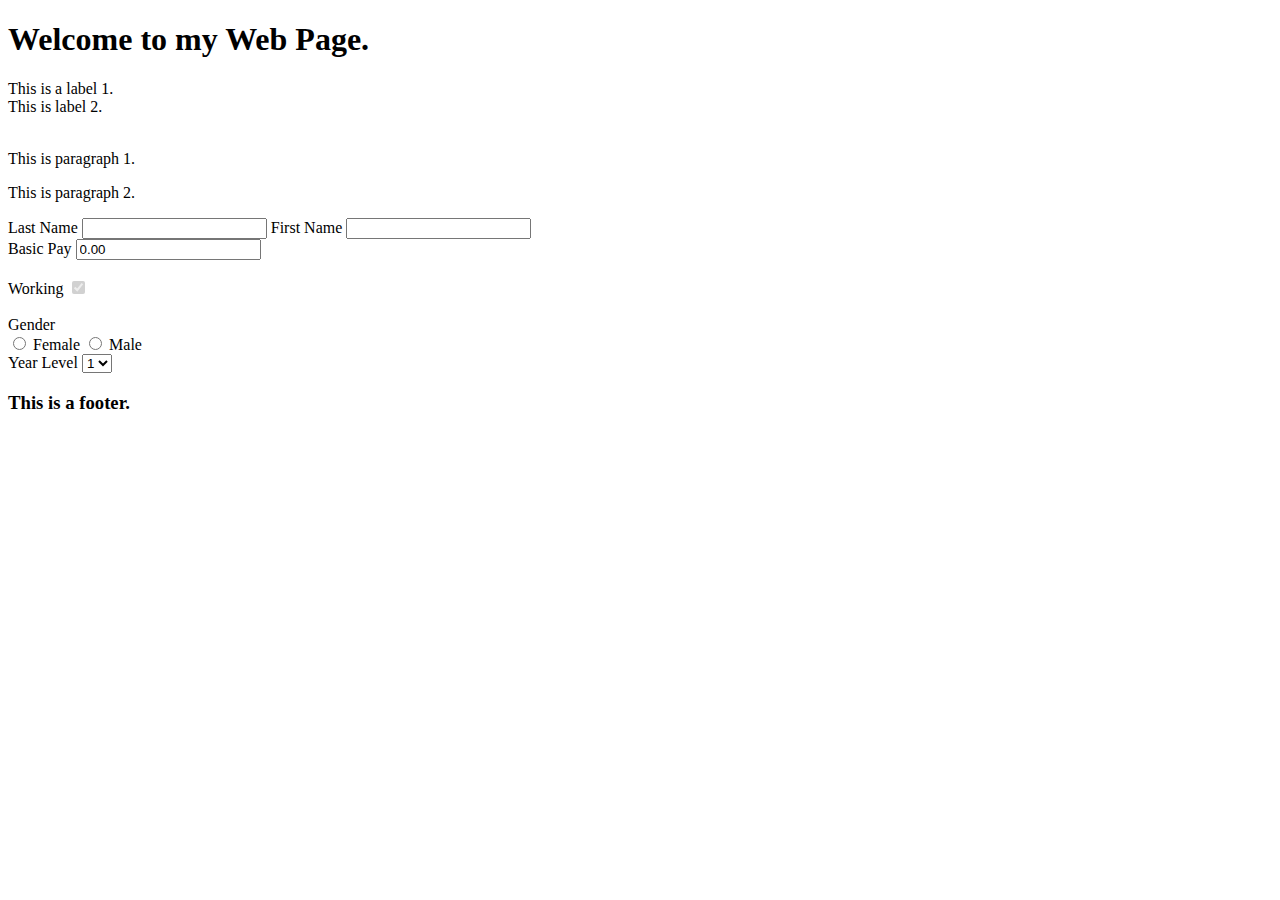
<file: Introduction to Computing/First Semester/Introduction to Web Development/My First Website/index.html>
<!DOCTYPE html>
<html>
    <header>
        <h1>Welcome to my Web Page.</h1>
    </header>
    <body>  
            <!-- Dividers and Labels -->
            <div>
                <label>This is a label 1.</label>
            </div>
            <aside>
                <label>This is label 2.</label>
            </aside>
            
            <br>

            <p>This is paragraph 1.</p>
            <p>This is paragraph 2.</p>

            <!-- Input tags -->
            <label for = "lname">Last Name</label>
                <input type = "text" id = "lname"></input>
            <label for ="fname">First Name</label>
                <input type = "text" id = "fname"></input>
                <br>
            <label for = "bpay">Basic Pay</label>
                <input type = "number" id = "bpay" value = "0.00"></input>
                <br>
                <br>
            <label for = "working">Working</label>
                <!-- Pre-ticks the checkbox -->
                <!-- Prohibits editing -->
                <input type = "checkbox" id = "working" checked disabled name = "working"></input>
                <br>
                <br>
            <div class = "gender">
                <label>Gender</label>
                <br>
                    <input type = "radio" id = "Female" name = "gender" value = "Female"></input>
                    <label for = "Female">Female</label>
                    <input type = "radio" id = "Male" name = "gender" value = "Male"></input>
                    <label for ="Male">Male</label>
                    <div class = "spacer"></div>
            </div>

            <!-- Select Tags -->
            <label for = "ylevel">Year Level</label>
            <select name = "ylevel" id = "level">
                <option value = "1">1</option>
                <option value = "2">2</option>
                <option value = "3">3</option>
                <option value = "4">4</option>
            </select>

    </body>
    <footer>
        <h3>This is a footer.</h3>
    </footer>
</html>
</file>
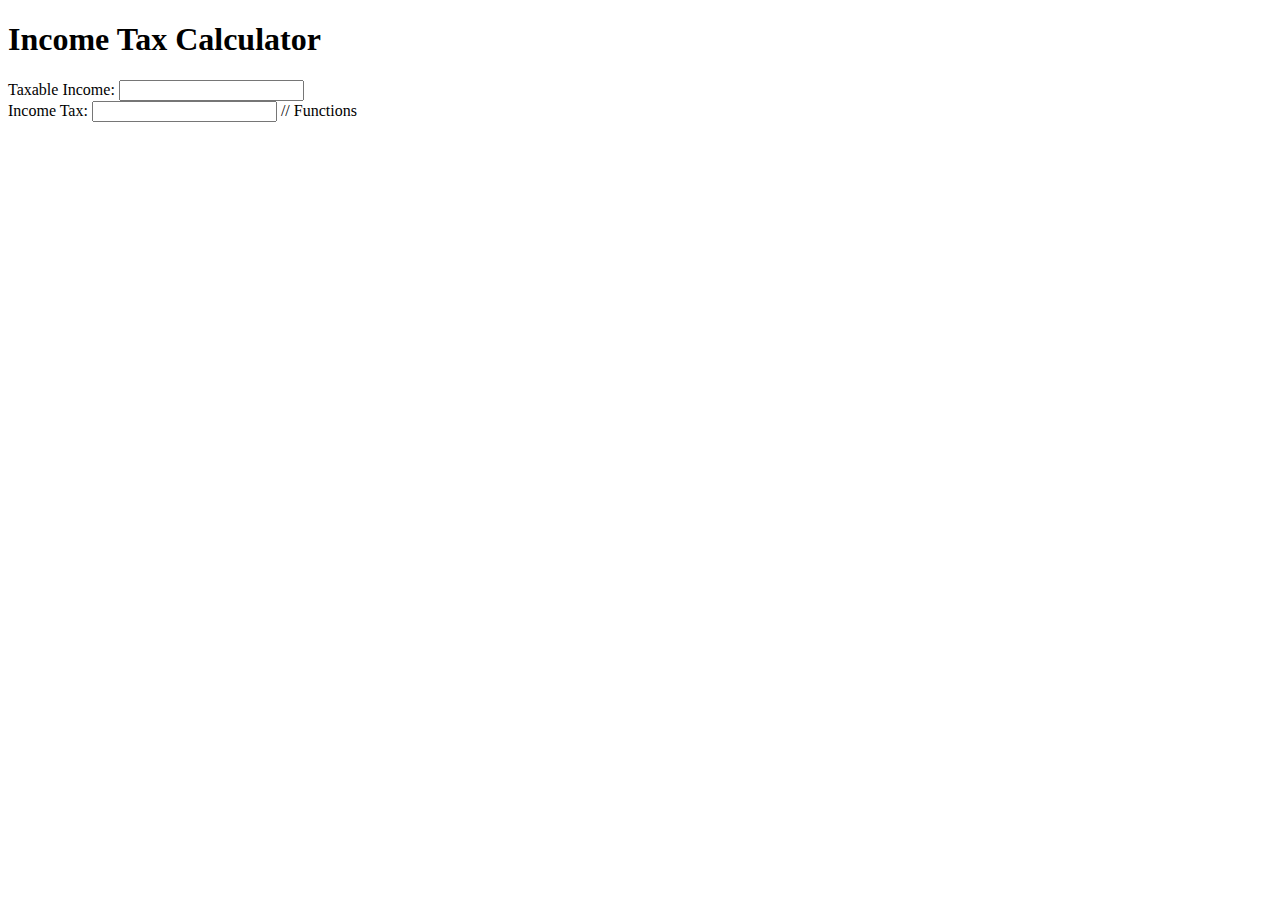
<file: Introduction to Computing/First Semester/Introduction to Web Development/HTML Projects/tax.html>
<!DOCTYPE html>
<html>
<body onload="addListeners()">

    <h1>Income Tax Calculator</h1>
    <label>Taxable Income:</label>
    <input type="number" id="ti" oninput="computeTax()">
    
    <br>
    
    <label>Income Tax:</label>
    <input type="number" id="incometax" readonly>

</body>

// Functions

<script>
    function addListeners() {
        document.getElementById("ti").addEventListener("keyup", computeTax())
    }

    function computeTax() {
        let basictax = 0, brackettax = 0, totaltax, incometax;

        // Get the taxable income entered by the user
        incometax = parseFloat(document.getElementById("ti").value);

        // Check if the input value is a valid number
        if (isNaN(incometax) || incometax < 0) {
            document.getElementById("incometax").value = "";
            return;
        }

        // Calculate tax based on income slabs
        if (incometax < 250000) {
            basictax = 0;
            brackettax = 0;
        }

        else if (incometax >= 250000 && incometax < 400000) {
            basictax = 0;
            brackettax = 0.20 * (incometax - 250000);
        }

        else if (incometax >= 400000 && incometax < 800000) {
            basictax = 30000; // flat tax for this bracket
            brackettax = 0.25 * (incometax - 400000);
        }

        else if (incometax >= 800000 && incometax < 2000000) {
            basictax = 130000; // flat tax for this bracket
            brackettax = 0.30 * (incometax - 800000);
        }

        else if (incometax >= 2000000 && incometax < 8000000) {
            basictax = 490000; // flat tax for this bracket
            brackettax = 0.32 * (incometax - 2000000);
        }

        else if (incometax >= 8000000) {
            basictax = 2410000; // flat tax for this bracket
            brackettax = 0.35 * (incometax - 8000000);
        }

        // Total tax calculation
        totaltax = Math.round(basictax + brackettax);

        // Display the tax in the output field
        document.getElementById("incometax").value = totaltax;

        // Log the result for debugging
        console.log("Income Tax:", totaltax);
    }
</script>

</html>
</file>
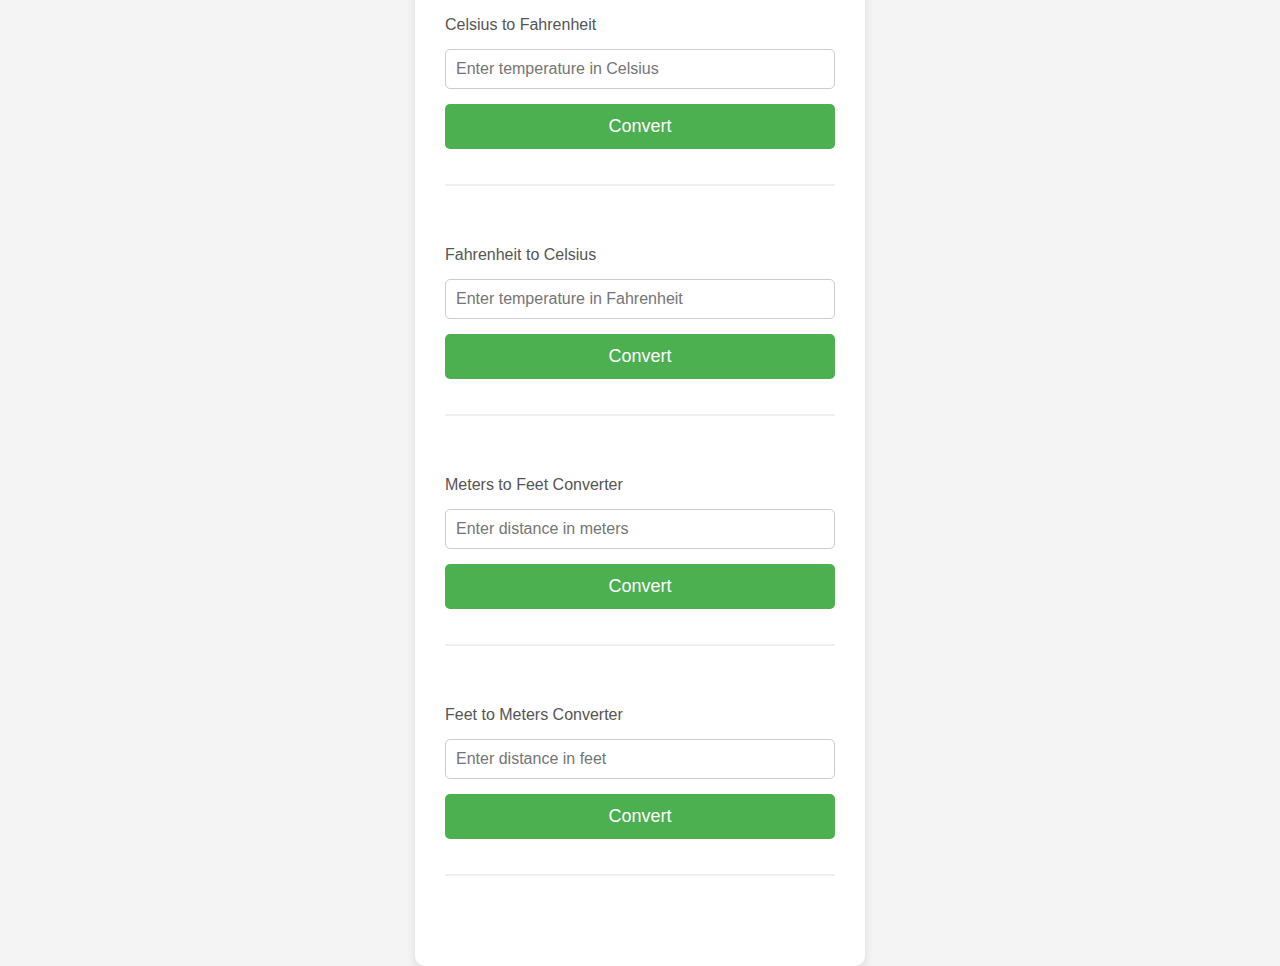
<file: Introduction to Computing/First Semester/Introduction to Web Development/HTML Projects/Calculators (Assignment 1)/calculator.html>
<!DOCTYPE html>
<html lang="en">
<head>
    <meta charset ="UTF-8">
    <title>Unit Converter</title>
    <link rel="stylesheet" href="styles.css">
</head>

<body>
    <div class="container">
        <h1>Unit Converter</h1>

        <!-- For Celsius to Fahrenheit -->
         <div class="converter">
            <label for="celsiusInput">Celsius to Fahrenheit</label>
            <input type="number" id="celsiusInput" placeholder="Enter temperature in Celsius">
            <button onclick="convertCelsiusToFahrenheit()">Convert</button>
            <div id="celsiusResult" class="result"></div>
         </div>

         <!-- For Fahrenheit to Celsius -->
          <div class="converter">
            <label for="fahrenheitInput">Fahrenheit to Celsius</label>
            <input type="number" id="fahrenheitInput" placeholder="Enter temperature in Fahrenheit">
            <button onclick="convertFahrenheitToCelsius()">Convert</button>
            <div id="fahrenheitResult" class="result"></div>
          </div>

        <!-- For Meters to Feet -->
         <div class="converter">
           <label for="metersInput">Meters to Feet Converter</label>
           <input type="number" id="metersInput" placeholder="Enter distance in meters">
           <button onclick="convertMetersToFeet()">Convert</button>
           <div id="metersResult" class="result"></div>
         </div>
        
         <!-- For Feet to Meters -->
          <div class="converter">
            <label for="feetInput">Feet to Meters Converter</label>
            <input type="number" id="feetInput" placeholder="Enter distance in feet">
            <button onclick="convertFeetToMeters()">Convert</button>
            <div id="feetResult" class="result"></div>
          </div>

    </div>

    <script src="scripts1.js"></script>
</body>
</html>
</file>
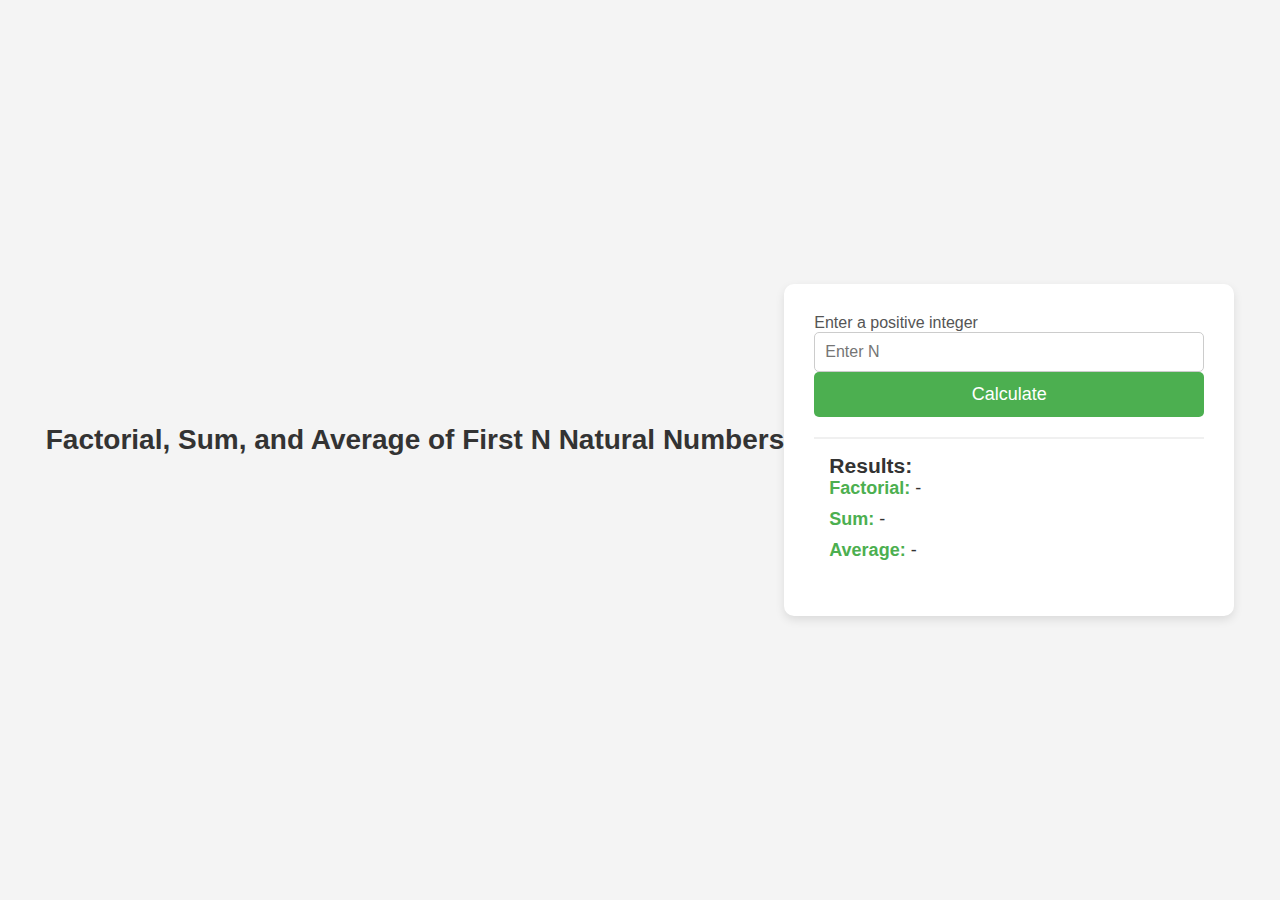
<file: Introduction to Computing/First Semester/Introduction to Web Development/HTML Projects/Calculators (Assignment 1)/calculator3.html>
<!DOCTYPE html>
<html lang="en">
    <head>
        <meta charset="UTF-8">
        <meta name="viewport" content="width=device-width, initial-scale=1.0">
        <title>Factorial, Sum, and Average of First N Natural Numbers</title>
        <link rel="stylesheet" href="styles.css">
    </head>
    <body>
        <h1>Factorial, Sum, and Average of First N Natural Numbers</h1>
        <div class="container">
            <label for="numberInput">Enter a positive integer</label>
            <input type="number" id="numberInput" min="1" placeholder="Enter N">
            <button onclick="calculate()">Calculate</button>

            <!-- Static result area (updates using JavaScript) -->
            <div id="initialResult" class="result">
                <h3>Results:</h3>
                <p><strong>Factorial:</strong> <span id="factorialResult">-</span></p>
                <p><strong>Sum:</strong> <span id="sumResult">-</span></p>
                <p><strong>Average:</strong> <span id="averageResult">-</span></p>
            </div>
        </div>

        <!-- Importing the JavaScript file -->
        <script src="scripts3.js"></script>
    </body>
</html>
</file>
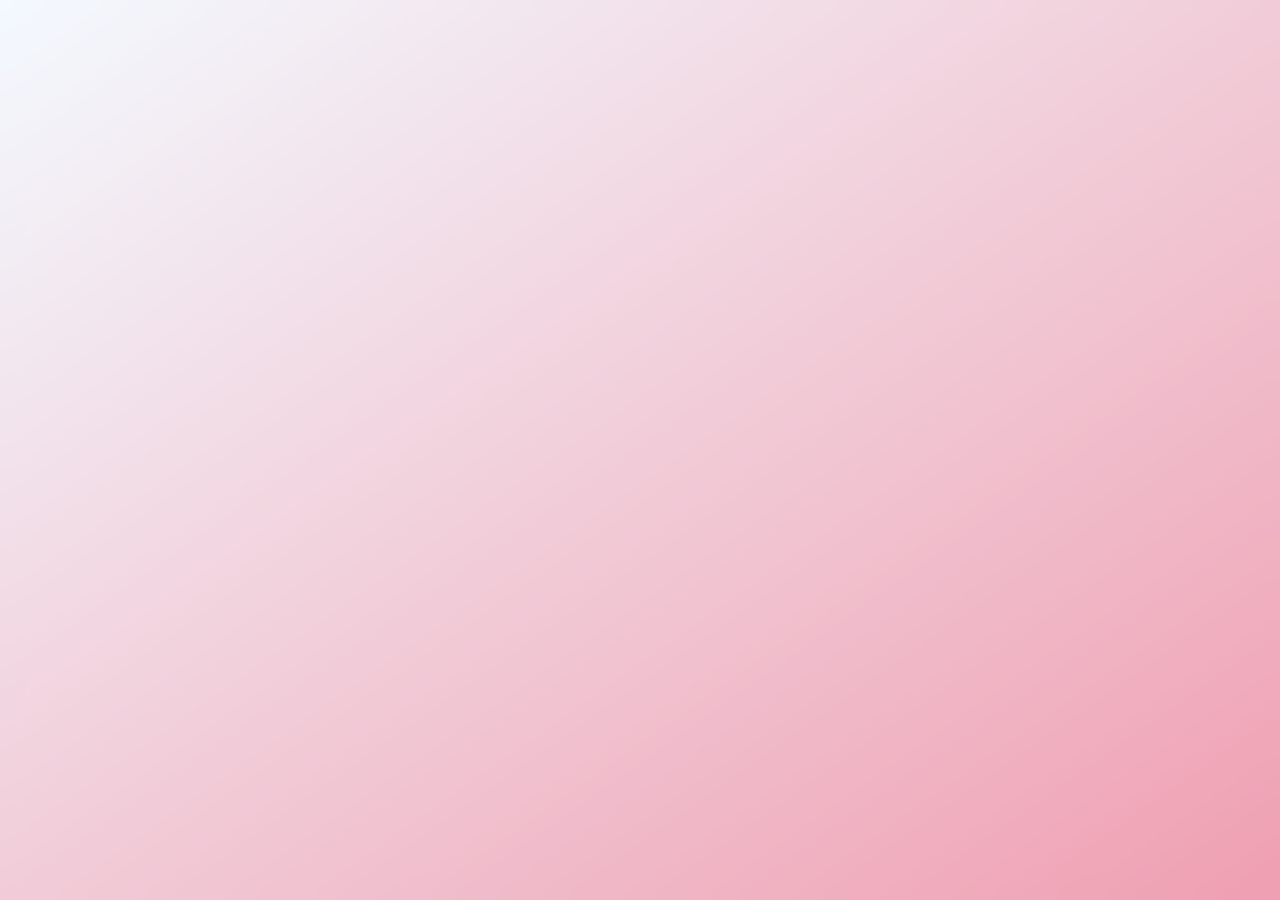
<file: Introduction to Computing/First Semester/Introduction to Web Development/HTML Projects/Calculators (Assignment 1-4) – Published and Completed/calculator2.html>
<!DOCTYPE html>
<html lang="en">
<head>
    <meta charset="UTF-8">
    <meta name="viewport" content="width=device-width, initial-scale=1.0">
    <title>Income Tax Calculator</title>
    <link rel="stylesheet" href="incometax.css">
    <!-- Google Fonts -->
    <link rel="preconnect" href="https://fonts.googleapis.com">
    <link rel="preconnect" href="https://fonts.gstatic.com" crossorigin>
    <link href="https://fonts.googleapis.com/css2?family=Funnel+Sans:ital,wght@0,300..800;1,300..800&display=swap" rel="stylesheet">
</head>
<body>
    <div class="container">
        <h1>Income Tax Calculator</h1>
        <div class="calculator-box">
            <label for="taxableIncome">Enter Taxable Income (in PHP):</label>
            <input type="number" id="taxableIncome" placeholder="Enter amount in PHP">
        </div>
        <!-- Results Section -->
        <div class="result-container">
            <div class="result-row">
                <div class="result-box">
                    <label for="displayIncome">Taxable Income</label>
                    <p id="displayIncome">-</p>
                </div>
                <div class="result-box">
                    <label for="displayTax">Income Tax</label>
                    <p id="displayTax">-</p>
                </div>
            </div>
        </div>
    </div>
    <script src="scripts2.js"></script>
</body>
</html>
</file>
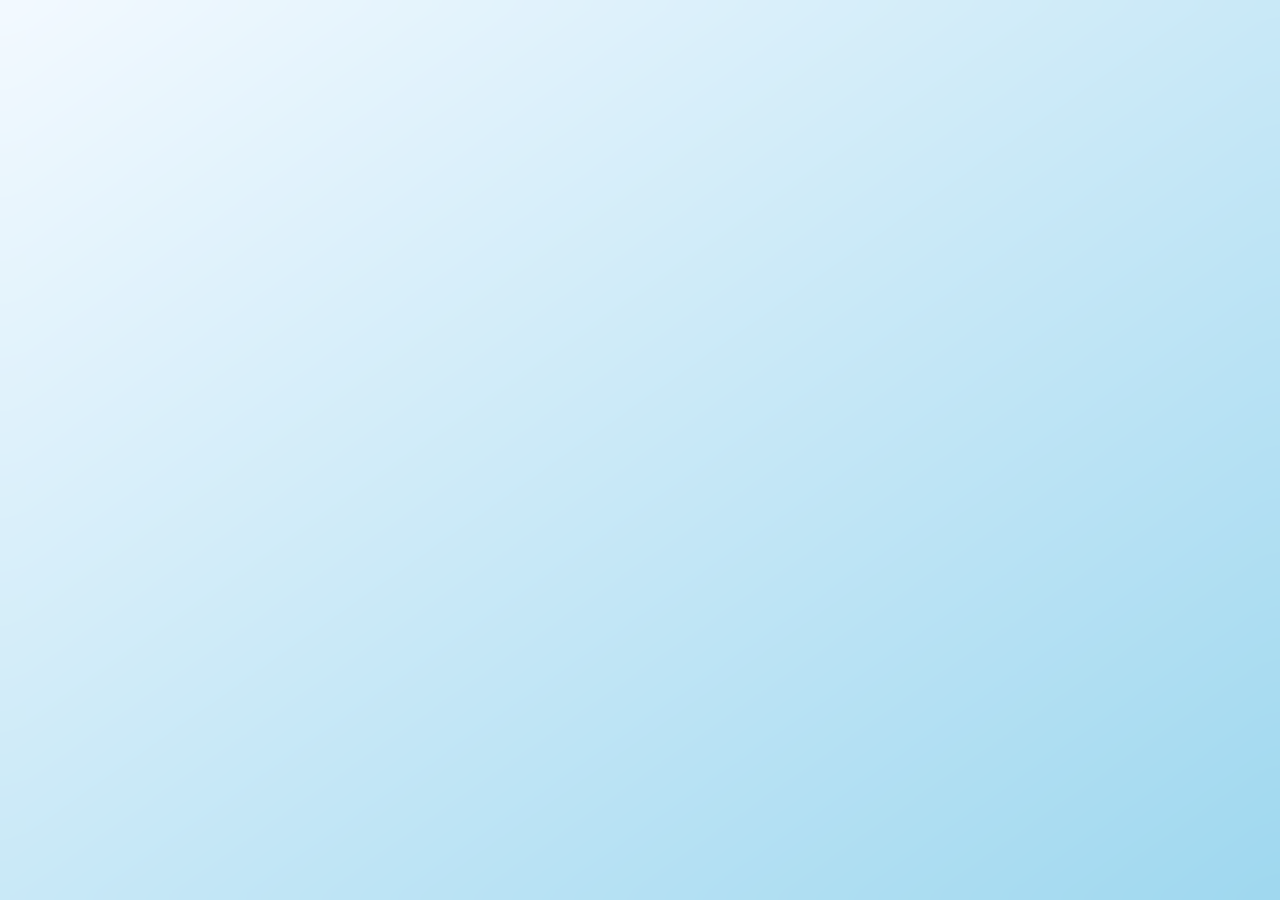
<file: Introduction to Computing/First Semester/Introduction to Web Development/HTML Projects/Calculators (Assignment 1-4) – Published and Completed/calculator3.html>
<!DOCTYPE html>
<html lang="en">
<head>
    <meta charset="UTF-8">
    <meta name="viewport" content="width=device-width, initial-scale=1.0">
    <title>Factorial, Sum, and Average Calculator</title>
    <link rel="stylesheet" href="factorial.css">
    <link rel="preconnect" href="https://fonts.googleapis.com">
    <link rel="preconnect" href="https://fonts.gstatic.com" crossorigin>
    <link href="https://fonts.googleapis.com/css2?family=Funnel+Sans:ital,wght@0,300..800;1,300..800&display=swap" rel="stylesheet">
</head>
<body>
    <div class="container">
        <h1>Factorial, Sum, and Average of First N Natural Numbers</h1>
        <div class="calculator-box">
            <label for="numberInput">Enter an integer</label>
            <input type="number" id="numberInput" placeholder="Enter an integer to calculate">
        </div>
        <div class="result-container">
            <div class="result-row">
                <div class="result-box">
                    <label for="factorial">Factorial</label>
                    <p id="factorialResult">-</p>
                </div>
                <div class="result-box">
                    <label for="sum">Sum</label>
                    <p id="sumResult">-</p>
                </div>
                <div class="result-box">
                    <label for="average">Average</label>
                    <p id="averageResult">-</p>
                </div>
            </div>
        </div>
    </div>
    <script src="scripts3.js"></script>
</body>
</html>
</file>
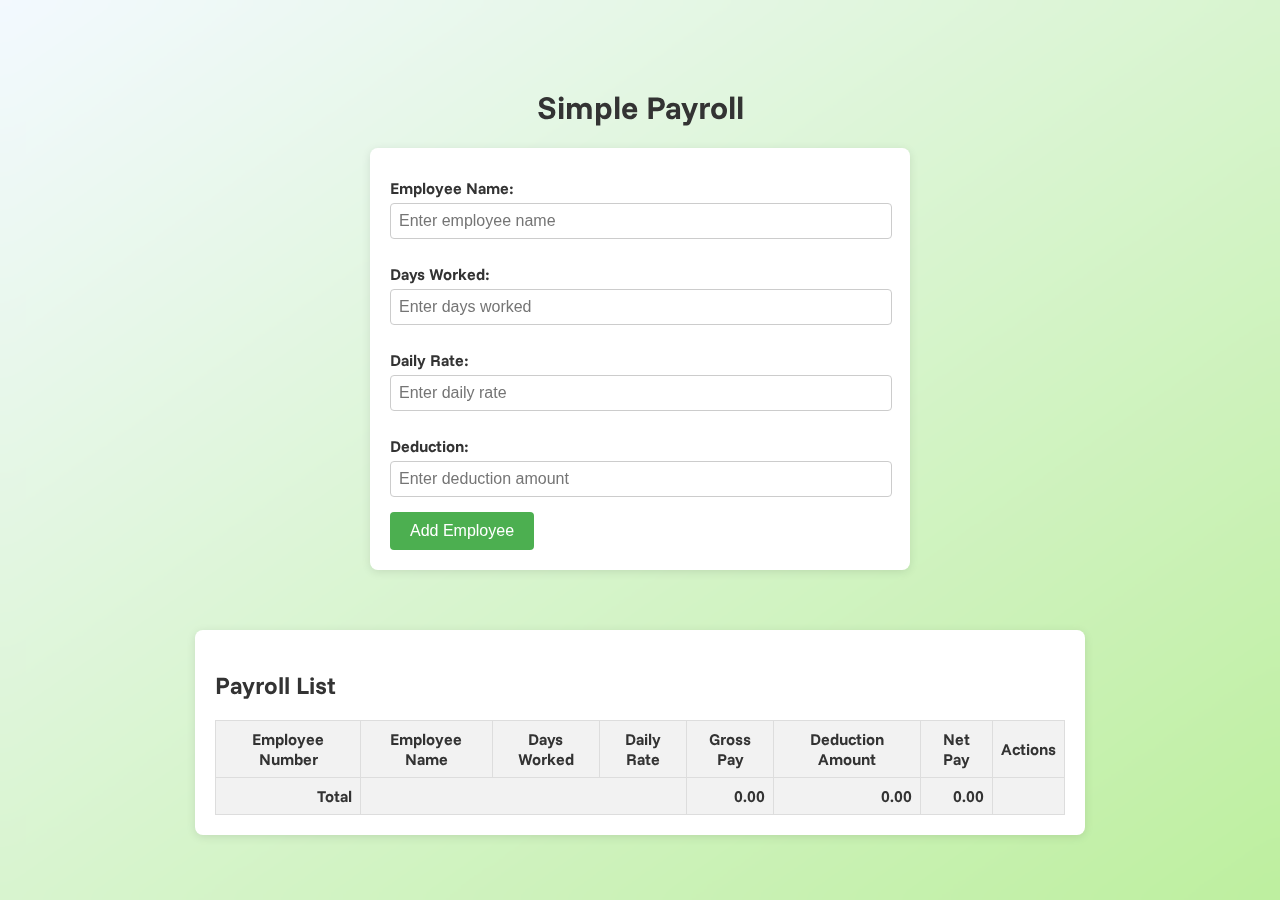
<file: Introduction to Computing/First Semester/Introduction to Web Development/HTML Projects/Calculators (Assignment 1-4) – Unfinished/calculator4.html>
<!DOCTYPE html>
<html lang="en">
<head>
    <meta charset="UTF-8">
    <meta name="viewport" content="width=device-width, initial-scale=1.0">
    <title>Simple Payroll</title>
    <link rel="stylesheet" href="payroll.css">
    <!-- Google Fonts -->
     <!-- Google Fonts -->
    <link rel="preconnect" href="https://fonts.googleapis.com">
    <link rel="preconnect" href="https://fonts.gstatic.com" crossorigin>
    <link href="https://fonts.googleapis.com/css2?family=Funnel+Sans:ital,wght@0,300..800;1,300..800&display=swap" rel="stylesheet">
</head>
<body>
    <header>
        <h1>Simple Payroll</h1>
    </header>
    <main>
        <section id="form-section">
            <form id="payrollForm" onsubmit="addEmployee(); return false;">
                <label for="name">Employee Name:</label>
                <input type="text" id="name" placeholder="Enter employee name" class="formInput" required>

                <label for="daysWorked">Days Worked:</label>
                <input type="number" id="daysWorked" placeholder="Enter days worked" class="formInput" required min="1">

                <label for="dailyRate">Daily Rate:</label>
                <input type="number" id="dailyRate" placeholder="Enter daily rate" class="formInput" required min="0">

                <label for="deduction">Deduction:</label>
                <input type="number" id="deduction" placeholder="Enter deduction amount" class="formInput" required min="0">

                <button type="submit">Add Employee</button>
            </form>
        </section>
        <br><br><br>
        <section id="payroll-list">
            <h2>Payroll List</h2>
            <table id="payrollTable">
                <thead>
                    <tr>
                        <th>Employee Number</th>
                        <th>Employee Name</th>
                        <th>Days Worked</th>
                        <th>Daily Rate</th>
                        <th>Gross Pay</th>
                        <th>Deduction Amount</th>
                        <th>Net Pay</th>
                        <th>Actions</th>
                    </tr>
                </thead>
                <tbody>
                    <!-- Payroll entries will populate here -->
                </tbody>
                <tfoot>
                    <tr>
                        <th>Total</th>
                        <th colspan="3"></th>
                        <th id="totalGross">0.00</th>
                        <th id="totalDeduction">0.00</th>
                        <th id="totalNet">0.00</th>
                        <th></th>
                    </tr>
                </tfoot>
            </table>
        </section>
    </main>
    <script src="scripts4.js"></script>
</body>
</html>
</file>
<file: Introduction to Computing/First Semester/Introduction to Web Development/HTML Projects/Calculators (Assignment 1-4) – Unfinished/payroll.css>
/* Basic styling for the body and the form */
body {
    font-family: 'Funnel Sans', sans-serif;
    background: linear-gradient(to bottom right, rgba(240, 248, 255, 0.8), rgba(173, 235, 135, 0.8)); /* Soft gradient background */
    color: #333;
    display: flex;
    justify-content: center;
    flex-direction: column;
    align-items: center;
    height: 100vh;
    margin: 0;
    backdrop-filter: blur(10px); /* Subtle blur for the entire background */
}

/* Header style */
h1 {
    text-align: center;
    color: #333;
}

/* Form section styling */
#form-section {
    max-width: 500px;
    width: 100%;  /* Allow form to use full width on small screens */
    margin: 0 auto;  /* Centers the form */
    padding: 20px;
    background-color: #fff;
    border-radius: 8px;
    box-shadow: 0 2px 10px rgba(0, 0, 0, 0.1);
}

#payroll-list {
    max-width: 850px;
    width: 100%;  /* Allow payroll list to use full width on small screens */
    margin: 0 auto;  /* Centers the form */
    padding: 20px;
    background-color: #fff;
    border-radius: 8px;
    box-shadow: 0 2px 10px rgba(0, 0, 0, 0.1);
}

/* Form input fields and labels */
label {
    display: block;
    margin: 10px 0 5px;
    font-weight: bold;
    color: #333;
}

/* Style for input fields */
input[type="text"], input[type="number"] {
    width: calc(100% - 16px); /* Ensures full width with margins considered */
    padding: 8px;
    margin-bottom: 15px;
    margin-right: 8px;
    border: 1px solid #ccc;
    border-radius: 4px;
    font-size: 16px;
}

/* Button styling */
button {
    background-color: #4CAF50;
    color: white;
    padding: 10px 20px;
    margin-right: 10px;
    border: none;
    border-radius: 4px;
    cursor: pointer;
    font-size: 16px;
    display: inline-block;
}

button:hover {
    background-color: #45a049;
}

/* Table for payroll data */
table {
    width: 100%;
    margin-top: 20px;
    border-radius: 10px; /* Rounds the corners of the table */
    border-collapse: collapse; /* Ensures the rounded corners are visible */
}

table th, table td {
    border: 1px solid #ddd;
    padding: 8px;
    text-align: center;
}

table th {
    background-color: #f2f2f2;
    font-weight: bold;
}

table tfoot tr th {
  text-align: right;
}

/* Style for delete button inside table */
table button {
    background-color: #f44336;
    padding: 5px 10px;
    border: none;
    color: white;
    border-radius: 4px;
    cursor: pointer;
}

table button:hover {
    background-color: #e60000;
}

/* Mobile-friendly adjustments */
@media (max-width: 768px) {
    /* Adjust form and payroll list to be full width */
    #form-section, #payroll-list {
        padding: 15px;
        width: 90%; /* Use 90% width on smaller screens */
        max-width: none; /* Remove max-width limitation */
    }

    /* Adjust font size for headings */
    h1 {
        font-size: 24px; /* Smaller heading for mobile */
    }

    /* Adjust input fields */
    input[type="text"], input[type="number"] {
        font-size: 14px; /* Smaller font size */
        padding: 10px; /* Larger padding for easier input */
    }

    /* Button styling adjustments */
    button {
        font-size: 14px; /* Smaller font size for buttons */
        padding: 12px 24px; /* Larger padding for easier tapping */
        margin-right: 0; /* Remove margin on right */
        width: 100%; /* Make button full width */
        margin-bottom: 10px; /* Add space between buttons */
    }

    /* Adjust table styling */
    table th, table td {
        padding: 6px; /* Less padding for table cells */
    }
}
</file>
<file: Introduction to Computing/First Semester/Introduction to Web Development/HTML Projects/Calculators (Assignment 1)/styles.css>
/* General reset and box-sizing */
* {
    margin: 0;
    padding: 0;
    box-sizing: border-box;
}

/* Body Styles */
body {
    font-family: 'Arial', sans-serif;
    background-color: #f4f4f4;
    color: #333;
    display: flex;
    justify-content: center;
    align-items: center;
    height: 100vh;
    padding: 20px;
    margin: 0;
}

/* Container Styles */
.container {
    background-color: #fff;
    border-radius: 10px;
    box-shadow: 0 4px 10px rgba(0, 0, 0, 0.1);
    padding: 30px;
    max-width: 450px;
    width: 100%;
}

/* Header Style */
h1 {
    text-align: center;
    color: #333;
    font-size: 28px;
    margin-bottom: 20px;
}

/* Converter Section Style */
.converter {
    display: flex;
    flex-direction: column;
    gap: 15px;
    margin-bottom: 30px;
}

/* Label Styles */
label {
    font-size: 16px;
    color: #555;
}

/* Input Styles */
input[type="number"] {
    padding: 10px;
    font-size: 16px;
    border: 1px solid #ccc;
    border-radius: 5px;
    outline: none;
    width: 100%; /* Make input take full width */
    transition: border-color 0.3s ease;
}

/* Input focus styles */
input[type="number"]:focus {
    border-color: #4CAF50;
}

/* Button Styles */
button {
    padding: 12px;
    font-size: 18px;
    background-color: #4CAF50;
    color: white;
    border: none;
    border-radius: 5px;
    cursor: pointer;
    transition: background-color 0.3s ease;
    width: 100%; /* Make button take full width */
}

/* Button hover styles */
button:hover {
    background-color: #45a049;
}

/* Result Display Styles */
.result {
    padding: 15px;
    font-size: 18px;
    color: #333;
    font-weight: bold;
    text-align: left; /* Align results to the left for better readability */
    border-top: 2px solid #f0f0f0;
    margin-top: 20px;
}

.result p {
    margin-bottom: 10px;
}

.result strong {
    color: #4CAF50;
}

/* Span inside result display for dynamic results */
#factorialResult,
#sumResult,
#averageResult {
    font-weight: normal;
    color: #333;
}

/* Responsive Design (Mobile-first approach) */
@media (max-width: 600px) {
    .container {
        padding: 20px;
        width: 90%;
    }

    h1 {
        font-size: 24px;
    }

    input[type="number"], button {
        font-size: 16px;
    }

    .result {
        font-size: 16px;
    }
}
</file>
<file: Introduction to Computing/First Semester/Introduction to Web Development/HTML Projects/Calculators (Assignment 1-4) – Published and Completed/incometax.css>
/* General reset and box-sizing */
* {
    margin: 0;
    padding: 0;
    box-sizing: border-box;
}

/* Body Styles */
body {
    font-family: 'Funnel Sans', sans-serif;
    background: linear-gradient(to bottom right, rgba(240, 248, 255, 0.8), rgba(235, 135, 158, 0.8)); /* Soft gradient background */
    color: #333;
    display: flex;
    justify-content: center;
    align-items: center;
    height: 100vh;
    margin: 0;
    backdrop-filter: blur(10px); /* Subtle blur for the entire background */
}

/* Container Styles */
.container {
    background: rgba(255, 255, 255, 0.6); /* Semi-transparent white */
    border-radius: 12px;
    box-shadow: 0 8px 15px rgba(0, 0, 0, 0.2); /* Enhanced shadow for depth */
    padding: 20px;
    max-width: 380px; /* Smaller width */
    width: 100%;
    backdrop-filter: blur(15px); /* Frosted glass effect */
    border: 1px solid rgba(255, 255, 255, 0.4); /* Glassy border */
    height: 400px; /* Smaller height */
    overflow-y: auto; /* Vertical scrolling */
    overflow-x: hidden; /* Prevent horizontal scrolling */
    opacity: 0;
    animation: fadeUp 1s ease-out forwards;
}

/* Frosted effect for boxes inside the container */
.calculator-box,
.result-box {
    background: rgba(255, 255, 255, 0.5); /* Semi-transparent white */
    border: 1px solid rgba(255, 255, 255, 0.3); /* Subtle border */
    border-radius: 8px;
    padding: 15px;
    margin-bottom: 15px; /* Add spacing between elements */
    box-shadow: 0 4px 10px rgba(0, 0, 0, 0.1); /* Subtle shadow */
    backdrop-filter: blur(10px); /* Frosted effect */
    opacity: 0;
    animation: fadeUp 1s ease-out forwards; /* Apply fade-up animation */
}

/* Header Style */
h1 {
    font-family: 'Funnel Sans', sans-serif;
    text-align: center;
    color: #333;
    font-size: 28px;
    margin-bottom: 20px;
    text-shadow: 1px 1px 2px rgba(0, 0, 0, 0.1); /* Subtle text shadow */
    opacity: 0;
    animation: fadeUp 1s ease-out forwards;
}

/* Input Styles */
input[type="text"], input[type="number"] {
    background: rgba(255, 255, 255, 0.6); /* Semi-transparent background */
    border: 1px solid rgba(255, 255, 255, 0.4); /* Frosted border */
    border-radius: 5px;
    padding: 10px;
    font-size: 16px;
    outline: none;
    width: 100%;
    transition: border-color 0.3s ease, background-color 0.3s ease;
    backdrop-filter: blur(5px); /* Subtle frosted effect */
    margin-bottom: 20px; /* Adjusted margin */
}

input[type="text"]:focus, input[type="number"]:focus {
    border-color: #5dd961;
}

/* Taxable Income and Income Tax Styles */
.taxable-income,
.income-tax {
    display: flex;
    flex-direction: column; /* Stack the label and value */
    margin-bottom: 10px; /* Keep consistent spacing between elements */
}

.taxable-income {
    margin-bottom: 5px; /* Closer to income tax */
}

.income-tax {
    margin-top: 0; /* Reduced top margin */
}

/* Divider */
.divider {
    height: 10px;
    width: 100%;
}

/* Animations */
@keyframes fadeUp {
    0% {
        opacity: 0;
        transform: translateY(20px);
    }
    100% {
        opacity: 1;
        transform: translateY(0);
    }
}

/* Responsive Design */
@media (max-width: 600px) {
    .container {
        width: 90%;
        padding: 15px;
    }

    h1 {
        font-size: 24px;
    }

    input[type="text"], input[type="number"] {
        font-size: 14px;
    }
}
</file>
<file: Introduction to Computing/First Semester/Introduction to Web Development/HTML Projects/Calculators (Assignment 1-4) – Published and Completed/factorial.css>
/* General reset and box-sizing */
* {
    margin: 0;
    padding: 0;
    box-sizing: border-box;
}

/* Body Styles */
body {
    font-family: 'Funnel Sans', sans-serif;
    background: linear-gradient(to bottom right, rgba(240, 248, 255, 0.8), rgba(135, 206, 235, 0.8)); /* Soft gradient background */
    color: #333;
    display: flex;
    justify-content: center;
    align-items: center;
    height: 100vh;
    margin: 0;
    backdrop-filter: blur(10px); /* Subtle blur for the entire background */
}

/* Container Styles */
.container {
    background: rgba(255, 255, 255, 0.6); /* Semi-transparent white */
    border-radius: 12px;
    box-shadow: 0 8px 15px rgba(0, 0, 0, 0.2); /* Enhanced shadow for depth */
    padding: 20px;
    max-width: 380px; /* Smaller width */
    width: 100%;
    backdrop-filter: blur(15px); /* Frosted glass effect */
    border: 1px solid rgba(255, 255, 255, 0.4); /* Glassy border */
    height: 550px; /* Smaller height */
    overflow-y: auto; /* Vertical scrolling */
    overflow-x: hidden; /* Prevent horizontal scrolling */
    opacity: 0;
    animation: fadeUp 1s ease-out forwards;
}

/* Frosted effect for boxes inside the container */
.calculator-box,
.result-box {
    background: rgba(255, 255, 255, 0.5); /* Semi-transparent white */
    border: 1px solid rgba(255, 255, 255, 0.3); /* Subtle border */
    border-radius: 8px;
    padding: 15px;
    margin-bottom: 15px; /* Add spacing between elements */
    box-shadow: 0 4px 10px rgba(0, 0, 0, 0.1); /* Subtle shadow */
    backdrop-filter: blur(10px); /* Frosted effect */
    opacity: 0;
    animation: fadeUp 1s ease-out forwards; /* Apply fade-up animation */
}

/* Header Style */
h1 {
    font-family: 'Funnel Sans', sans-serif;
    text-align: center;
    color: #333;
    font-size: 28px;
    margin-bottom: 20px;
    text-shadow: 1px 1px 2px rgba(0, 0, 0, 0.1); /* Subtle text shadow */
    opacity: 0;
    animation: fadeUp 1s ease-out forwards;
}

/* Input Styles */
input[type="text"], input[type="number"] {
    background: rgba(255, 255, 255, 0.6); /* Semi-transparent background */
    border: 1px solid rgba(255, 255, 255, 0.4); /* Frosted border */
    border-radius: 5px;
    padding: 10px;
    font-size: 16px;
    outline: none;
    width: 100%;
    transition: border-color 0.3s ease, background-color 0.3s ease;
    backdrop-filter: blur(5px); /* Subtle frosted effect */
    margin-bottom: 20px; /* Adjusted margin */
}

input[type="text"]:focus, input[type="number"]:focus {
    border-color: #5dd961;
}

/* Taxable Income and Income Tax Styles */
.taxable-income,
.income-tax {
    display: flex;
    flex-direction: column; /* Stack the label and value */
    margin-bottom: 10px; /* Keep consistent spacing between elements */
}

.taxable-income {
    margin-bottom: 5px; /* Closer to income tax */
}

.income-tax {
    margin-top: 0; /* Reduced top margin */
}

/* Divider */
.divider {
    height: 10px;
    width: 100%;
}

/* Animations */
@keyframes fadeUp {
    0% {
        opacity: 0;
        transform: translateY(20px);
    }
    100% {
        opacity: 1;
        transform: translateY(0);
    }
}

/* Responsive Design */
@media (max-width: 600px) {
    .container {
        width: 90%;
        padding: 15px;
    }

    h1 {
        font-size: 24px;
    }

    input[type="text"], input[type="number"] {
        font-size: 14px;
    }
}
</file>
